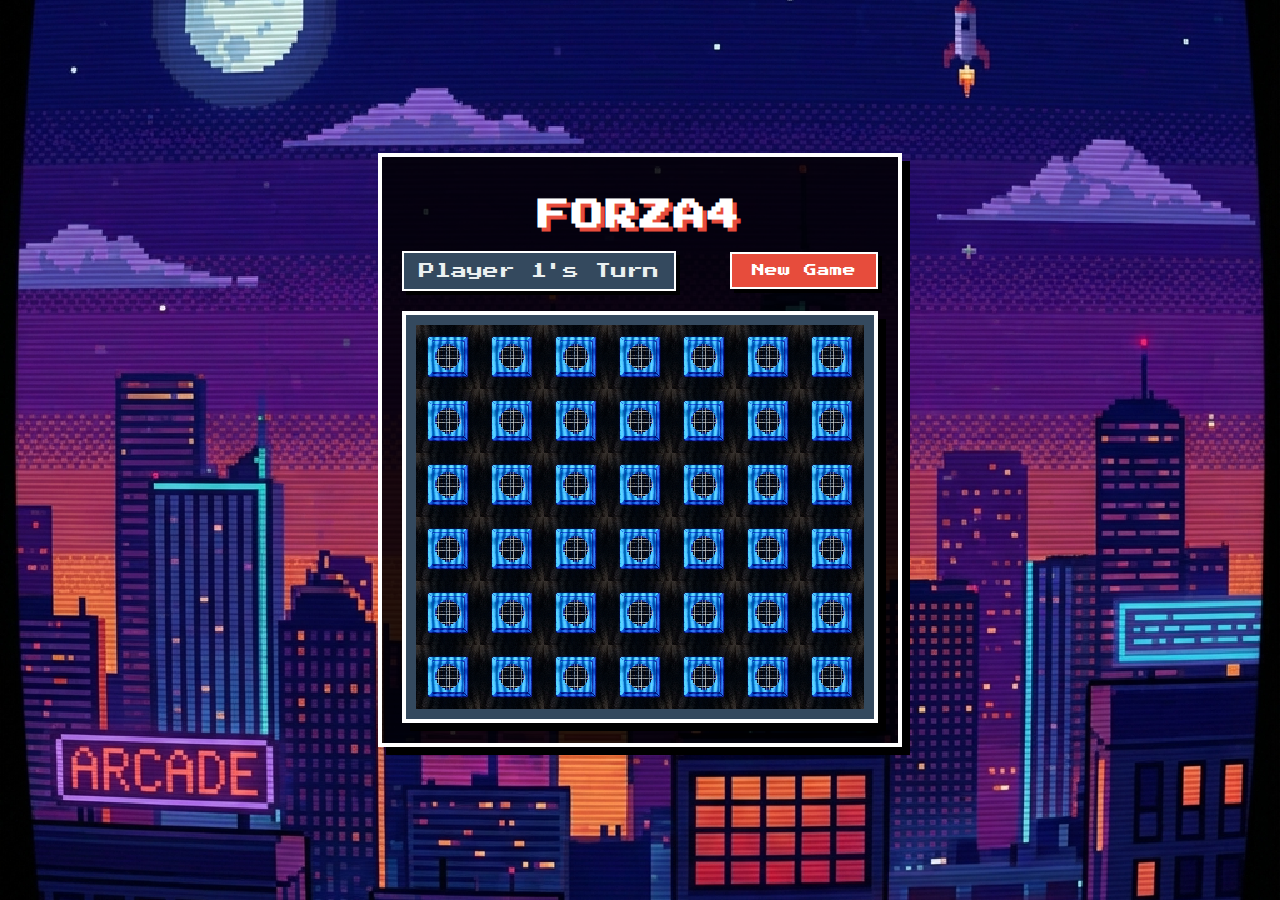
<file: index.html>
<!DOCTYPE html>
<html lang="en">

<head>
    <meta charset="UTF-8">
    <meta name="viewport" content="width=device-width, initial-scale=1.0">
    <title>FORZA4 - Connect Four Game</title>
    <link rel="stylesheet" href="assets/style/style.css">
</head>

<body>
    <div class="container">
        <h1>FORZA4</h1>
        <div class="game-info">
            <div id="status" class="status">Player 1's Turn</div>
            <button id="reset-btn" class="reset-btn">New Game</button>
        </div>
        <div id="board" class="board"></div>
    </div>
    <script src="assets/js/game.js"></script>
</body>

</html>
</file>
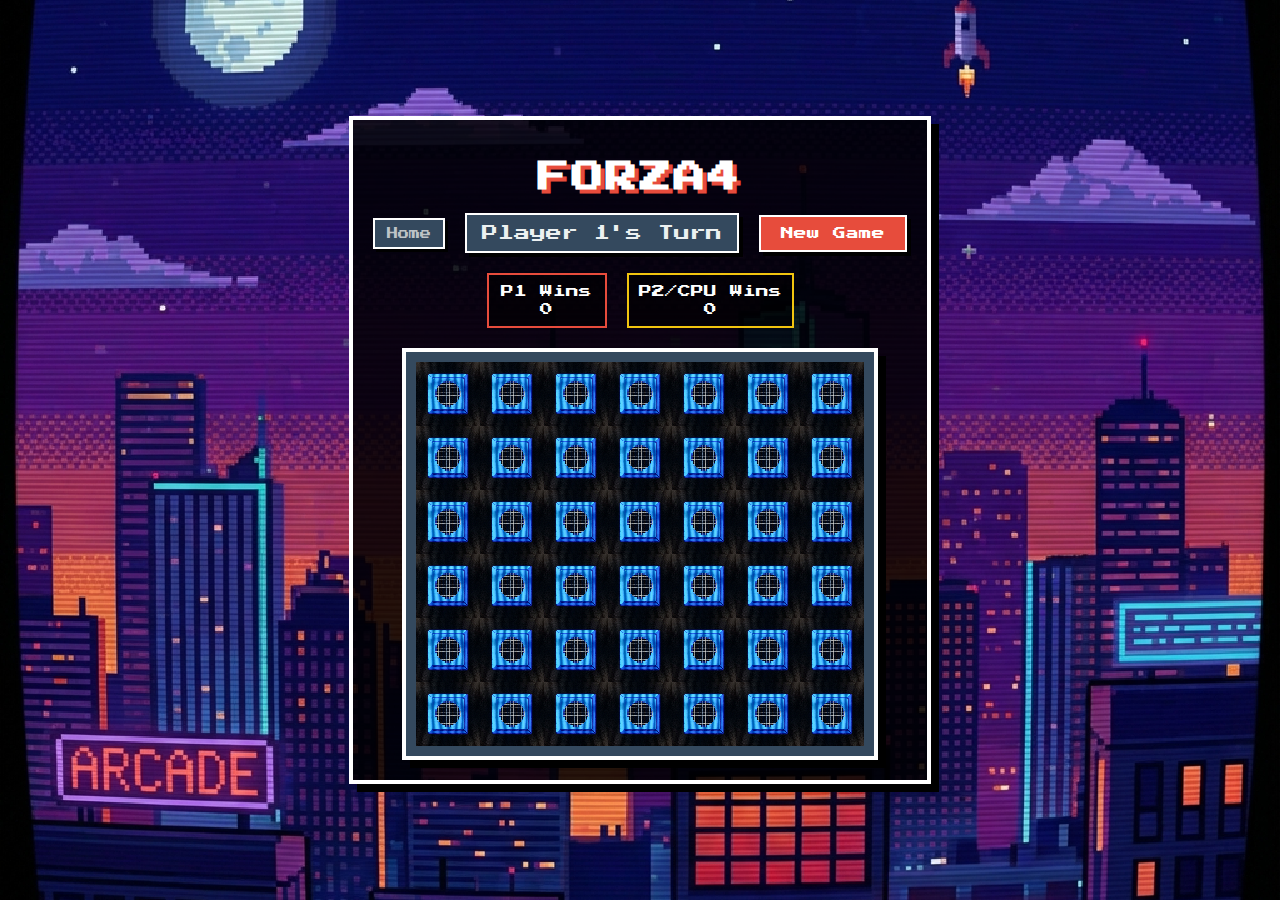
<file: game.html>
<!DOCTYPE html>
<html lang="en">

<head>
    <meta charset="UTF-8">
    <meta name="viewport" content="width=device-width, initial-scale=1.0">
    <title>FORZA4 - Connect Four Game</title>
    <link rel="stylesheet" href="assets/style/style.css">
</head>

<body>
    <div class="container">
        <h1>FORZA4</h1>
        <div class="game-info">
            <div class="controls">
                <button id="home-btn" class="mode-btn">Home</button>
            </div>
            <div id="status" class="status">Player 1's Turn</div>
            <button id="reset-btn" class="reset-btn">New Game</button>
        </div>
        <div class="stats-container">
            <div class="stat-box p1-stat">
                <span>P1 Wins</span>
                <span id="p1-wins">0</span>
            </div>
            <div class="stat-box p2-stat">
                <span>P2/CPU Wins</span>
                <span id="p2-wins">0</span>
            </div>
        </div>
        <div id="board" class="board"></div>
    </div>
    <script src="assets/js/game.js"></script>
</body>

</html>
</file>
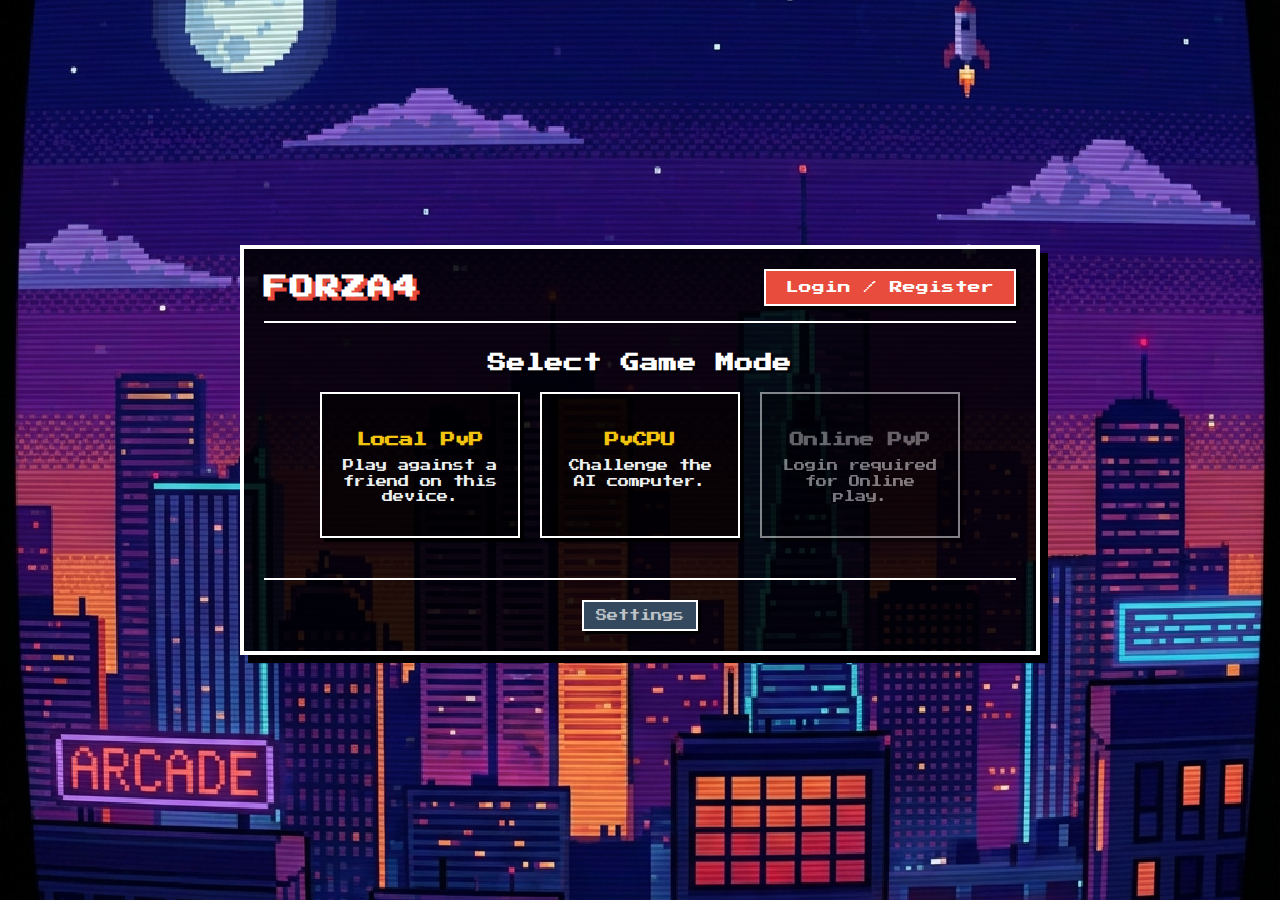
<file: home.html>
<!DOCTYPE html>
<html lang="en">

<head>
    <meta charset="UTF-8">
    <meta name="viewport" content="width=device-width, initial-scale=1.0">
    <title>FORZA4 - Dashboard</title>
    <link rel="stylesheet" href="assets/style/style.css">
</head>

<body>
    <div class="container dashboard-container">
        <header class="dashboard-header">
            <h1>FORZA4</h1>
            <div id="user-controls">
                <!-- Will be populated by JS -->
            </div>
        </header>

        <!-- Auth Section (Hidden by default) -->
        <div id="auth-section" class="hidden overlay-panel">
            <button class="close-btn" onclick="toggleAuth()">X</button>
            <div class="auth-box">
                <h2>Login</h2>
                <form id="login-form">
                    <input type="text" id="login-username" placeholder="Username" required>
                    <input type="password" id="login-password" placeholder="Password" required>
                    <button type="submit" class="reset-btn">Login</button>
                </form>
                <p class="auth-switch">New here? <a href="#" id="show-register">Register</a></p>
                <div id="login-message" class="message"></div>
            </div>

            <div class="auth-box hidden" id="register-box">
                <h2>Register</h2>
                <form id="register-form">
                    <input type="text" id="reg-username" placeholder="Username" required>
                    <input type="password" id="reg-password" placeholder="Password" required>

                    <label style="color: #fff; font-size: 0.7rem; display: block; margin-bottom: 10px;">Select
                        Avatar:</label>
                    <div class="avatar-grid">
                        <div class="avatar-option selected" data-type="image" data-value="assets/img/avatars/robot.png"
                            style="background-image: url('assets/img/avatars/robot.png');"></div>
                        <div class="avatar-option" data-type="image" data-value="assets/img/avatars/ninja.png"
                            style="background-image: url('assets/img/avatars/ninja.png');"></div>
                        <div class="avatar-option" data-type="color" data-value="#e74c3c"
                            style="background-color: #e74c3c;"></div>
                        <div class="avatar-option" data-type="color" data-value="#f1c40f"
                            style="background-color: #f1c40f;"></div>
                        <div class="avatar-option" data-type="color" data-value="#3498db"
                            style="background-color: #3498db;"></div>
                        <div class="avatar-option" data-type="color" data-value="#9b59b6"
                            style="background-color: #9b59b6;"></div>
                    </div>
                    <input type="hidden" id="reg-pfp-type" value="image">
                    <input type="hidden" id="reg-pfp-value" value="assets/img/avatars/robot.png">

                    <button type="submit" class="reset-btn">Register</button>
                </form>
                <p class="auth-switch">Already have an account? <a href="#" id="show-login">Login</a></p>
                <div id="register-message" class="message"></div>
            </div>
        </div>

        <!-- Main Dashboard -->
        <div id="dashboard-section">
            <div class="game-modes">
                <h3>Select Game Mode</h3>
                <div class="mode-cards">
                    <div class="mode-card" onclick="startGame('pvp')">
                        <h4>Local PvP</h4>
                        <p>Play against a friend on this device.</p>
                    </div>
                    <div class="mode-card" onclick="startGame('pvcpu')">
                        <h4>PvCPU</h4>
                        <p>Challenge the AI computer.</p>
                    </div>
                    <div class="mode-card disabled" id="online-mode-card" onclick="startGame('online')">
                        <h4>Online PvP</h4>
                        <p>Login required for Online play.</p>
                    </div>
                </div>
            </div>

            <div class="settings-area">
                <button class="mode-btn" onclick="toggleSettings()">Settings</button>
            </div>
        </div>
    </div>

    <script>
        const API_URL = 'api.php';
        let currentUser = null;

        // Check for logged in user
        const savedUser = localStorage.getItem('forza4_user');
        if (savedUser) {
            currentUser = JSON.parse(savedUser);
        }

        updateUserUI();

        function updateUserUI() {
            const controls = document.getElementById('user-controls');
            const onlineCard = document.getElementById('online-mode-card');
            const onlineText = onlineCard.querySelector('p');

            if (currentUser) {
                let pfpStyle = '';
                if (currentUser.pfp.type === 'color') {
                    pfpStyle = `background-color: ${currentUser.pfp.value}`;
                } else {
                    pfpStyle = `background-image: url('${currentUser.pfp.value}'); background-size: cover; background-position: center;`;
                }

                controls.innerHTML = `
                    <div class="mini-profile">
                        <div class="pfp-small" style="${pfpStyle}"></div>
                        <span>${currentUser.username}</span>
                        <button onclick="logout()" class="reset-btn small-btn">Logout</button>
                    </div>
                `;

                // Enable Online Mode
                onlineCard.classList.remove('disabled');
                onlineText.textContent = "Play against others online.";

            } else {
                controls.innerHTML = `
                    <button onclick="toggleAuth()" class="reset-btn">Login / Register</button>
                `;

                // Disable Online Mode
                onlineCard.classList.add('disabled');
                onlineText.textContent = "Login required for Online play.";
            }
        }

        function toggleAuth() {
            const authSection = document.getElementById('auth-section');
            authSection.classList.toggle('hidden');
        }

        function toggleSettings() {
            alert("Settings menu coming soon!");
        }

        // Auth Logic
        document.getElementById('show-register').addEventListener('click', (e) => {
            e.preventDefault();
            document.getElementById('auth-section').querySelector('.auth-box').classList.add('hidden');
            document.getElementById('register-box').classList.remove('hidden');
        });

        document.getElementById('show-login').addEventListener('click', (e) => {
            e.preventDefault();
            document.getElementById('register-box').classList.add('hidden');
            document.getElementById('auth-section').querySelector('.auth-box').classList.remove('hidden');
        });

        document.getElementById('login-form').addEventListener('submit', async (e) => {
            e.preventDefault();
            const username = document.getElementById('login-username').value;
            const password = document.getElementById('login-password').value;

            const formData = new FormData();
            formData.append('action', 'login');
            formData.append('username', username);
            formData.append('password', password);

            try {
                const res = await fetch(API_URL, { method: 'POST', body: formData });
                const data = await res.json();

                if (data.success) {
                    currentUser = data.user;
                    localStorage.setItem('forza4_user', JSON.stringify(currentUser));
                    updateUserUI();
                    toggleAuth();
                } else {
                    showMessage(data.message, 'error', 'login-message');
                }
            } catch (err) {
                showMessage('Connection error', 'error', 'login-message');
            }
        });

        // Avatar Selection Logic
        document.querySelectorAll('.avatar-option').forEach(opt => {
            opt.addEventListener('click', () => {
                document.querySelectorAll('.avatar-option').forEach(o => o.classList.remove('selected'));
                opt.classList.add('selected');
                document.getElementById('reg-pfp-type').value = opt.dataset.type;
                document.getElementById('reg-pfp-value').value = opt.dataset.value;
            });
        });

        document.getElementById('register-form').addEventListener('submit', async (e) => {
            e.preventDefault();
            const username = document.getElementById('reg-username').value;
            const password = document.getElementById('reg-password').value;
            const pfpType = document.getElementById('reg-pfp-type').value;
            const pfpValue = document.getElementById('reg-pfp-value').value;

            const formData = new FormData();
            formData.append('action', 'register');
            formData.append('username', username);
            formData.append('password', password);
            formData.append('pfp_type', pfpType);
            formData.append('pfp_value', pfpValue);

            try {
                const res = await fetch(API_URL, { method: 'POST', body: formData });
                const data = await res.json();

                if (data.success) {
                    currentUser = data.user;
                    localStorage.setItem('forza4_user', JSON.stringify(currentUser));
                    updateUserUI();
                    toggleAuth();
                } else {
                    showMessage(data.message, 'error', 'register-message');
                }
            } catch (err) {
                showMessage('Connection error', 'error', 'register-message');
            }
        });

        function logout() {
            localStorage.removeItem('forza4_user');
            currentUser = null;
            updateUserUI();
        }

        function showMessage(msg, type, targetId) {
            const el = document.getElementById(targetId);
            if (el) {
                el.textContent = msg;
                el.className = `message ${type}`;
            }
        }

        function startGame(mode) {
            if (mode === 'online') {
                if (!currentUser) {
                    alert("Please login to play online!");
                    toggleAuth();
                } else {
                    alert("Online Multiplayer is Coming Soon!");
                }
                return;
            }
            localStorage.setItem('forza4_gameMode', mode);
            window.location.href = 'game.html';
        }
    </script>
</body>

</html>
</file>
<file: assets/style/style.css>
@import url('https://fonts.googleapis.com/css2?family=Press+Start+2P&display=swap');

:root {
    --primary-color: #2c3e50;
    --secondary-color: #ecf0f1;
    --accent-color: #e74c3c;
    --board-color: #34495e;
    --player1-color: #e74c3c;
    --player2-color: #f1c40f;
    --text-shadow: 2px 2px 0px #000;
}

* {
    box-sizing: border-box;
    image-rendering: pixelated;
    /* Essential for pixel art look */
}

body {
    font-family: 'Press Start 2P', cursive;
    background-color: #2c3e50;
    background-image: url('../img/game-bg.png');
    background-size: cover;
    background-position: center;
    background-repeat: no-repeat;
    display: flex;
    justify-content: center;
    align-items: center;
    height: 100vh;
    margin: 0;
    color: var(--secondary-color);
}

.container {
    text-align: center;
    background-color: rgba(0, 0, 0, 0.85);
    padding: 20px;
    border: 4px solid #fff;
    box-shadow: 8px 8px 0px #000;
    max-width: 95vw;
}

h1 {
    margin-bottom: 20px;
    font-size: 2rem;
    color: #fff;
    text-shadow: 4px 4px 0px #e74c3c;
    letter-spacing: 2px;
}

.game-info {
    margin-bottom: 20px;
    display: flex;
    justify-content: space-between;
    align-items: center;
    gap: 20px;
    flex-wrap: wrap;
}

.status {
    font-size: 1rem;
    padding: 10px 15px;
    background-color: #34495e;
    border: 2px solid #fff;
    box-shadow: 4px 4px 0px #000;
    min-width: 250px;
}

.status.winner {
    color: #2ecc71;
    animation: blink 1s infinite;
}

.status.draw {
    color: #e67e22;
}

.reset-btn {
    padding: 10px 20px;
    font-family: 'Press Start 2P', cursive;
    font-size: 0.8rem;
    background-color: #e74c3c;
    color: white;
    border: 2px solid #fff;
    box-shadow: 4px 4px 0px #000;
    cursor: pointer;
    transition: transform 0.1s, box-shadow 0.1s;
}

.reset-btn:active {
    transform: translate(2px, 2px);
    box-shadow: 2px 2px 0px #000;
}

.reset-btn:hover {
    background-color: #c0392b;
}

.board {
    display: grid;
    grid-template-columns: repeat(7, 1fr);
    gap: 0;
    /* No gap, tiles touch */
    background-color: #34495e;
    /* Dark frame */
    padding: 10px;
    border: 4px solid #fff;
    box-shadow: 8px 8px 0px #000;
    margin: 0 auto;
    width: fit-content;
    /* Remove old background */
    background-image: none;
}

.cell {
    width: 64px;
    height: 64px;
    background-image: url('../img/board-slot.png');
    background-size: cover;
    background-position: center;
    background-repeat: no-repeat;
    cursor: pointer;
    position: relative;
    /* Remove old styles */
    background-color: transparent;
    border-radius: 0;
    box-shadow: none;
    overflow: visible;
    /* Allow chip to be seen behind if needed, but we use z-index */
    z-index: 1;
    /* Slot is on top */
}

.cell:hover {
    filter: brightness(1.2);
    /* Highlight slot on hover */
    background-color: transparent;
}

/* Chip Styles - Move to ::before to sit behind the slot */
.cell.player1::before,
.cell.player2::before {
    content: '';
    position: absolute;
    top: 2px;
    /* Adjust for centering in slot hole */
    left: 2px;
    width: 60px;
    height: 60px;
    background-size: contain;
    background-repeat: no-repeat;
    background-position: center;
    animation: drop 0.5s cubic-bezier(0.25, 1, 0.5, 1);
    z-index: -1;
    /* Behind the slot */
    border-radius: 50%;
}

.cell.player1::before {
    background-image: url('../img/chip-red.png');
}

.cell.player2::before {
    background-image: url('../img/chip-yellow.png');
}

/* Remove old ::after styles */
.cell.player1::after,
.cell.player2::after {
    content: none;
}

.cell.winning::before {
    /* Apply winning effect to chip */
    animation: pulse 1s infinite;
}

/* Winning slot highlight */
.cell.winning {
    background-color: rgba(241, 196, 15, 0.3);
    /* Yellow glow behind slot */
    border-radius: 50%;
    /* Only for the glow */
}

@keyframes drop {
    0% {
        transform: translateY(-300px);
    }

    60% {
        transform: translateY(0);
    }

    80% {
        transform: translateY(-20px);
    }

    100% {
        transform: translateY(0);
    }
}

@keyframes blink {

    0%,
    100% {
        opacity: 1;
    }

    50% {
        opacity: 0.5;
    }
}

@keyframes pulse {
    0% {
        transform: scale(1);
    }

    50% {
        transform: scale(1.1);
    }

    100% {
        transform: scale(1);
    }
}

/* Responsive adjustments */
@media (max-width: 600px) {
    .cell {
        width: 40px;
        height: 40px;
    }

    .cell.player1::before,
    .cell.player2::before {
        width: 36px;
        height: 36px;
        top: 2px;
        left: 2px;
    }

    h1 {
        font-size: 1.5rem;
    }

    .status {
        font-size: 0.7rem;
        min-width: auto;
    }

    .reset-btn {
        font-size: 0.6rem;
    }
}

/* New UI Styles */
.controls {
    display: flex;
    gap: 10px;
}

.mode-btn {
    padding: 8px 12px;
    font-family: 'Press Start 2P', cursive;
    font-size: 0.7rem;
    background-color: #34495e;
    color: #bdc3c7;
    border: 2px solid #fff;
    box-shadow: 3px 3px 0px #000;
    cursor: pointer;
}

.mode-btn.active {
    background-color: #f39c12;
    color: #fff;
    transform: translate(1px, 1px);
    box-shadow: 1px 1px 0px #000;
}

.stats-container {
    display: flex;
    justify-content: center;
    gap: 20px;
    margin-bottom: 20px;
    width: 100%;
}

.stat-box {
    background-color: rgba(0, 0, 0, 0.6);
    padding: 10px;
    border: 2px solid #fff;
    color: #fff;
    font-size: 0.8rem;
    display: flex;
    flex-direction: column;
    align-items: center;
    gap: 5px;
    min-width: 120px;
}

.p1-stat {
    border-color: var(--player1-color);
}

.p2-stat {
    border-color: var(--player2-color);
}

/* Dashboard & Auth Styles */
.dashboard-container {
    width: 800px;
    max-width: 95vw;
}

.auth-box {
    background-color: rgba(0, 0, 0, 0.6);
    padding: 20px;
    border: 2px solid #fff;
    margin: 20px auto;
    max-width: 400px;
}

.auth-box h2 {
    color: #fff;
    margin-bottom: 20px;
    font-size: 1.2rem;
}

.auth-box input {
    width: 100%;
    padding: 10px;
    margin-bottom: 15px;
    background-color: #34495e;
    border: 2px solid #fff;
    color: #fff;
    font-family: 'Press Start 2P', cursive;
    font-size: 0.8rem;
}

.auth-switch {
    margin-top: 15px;
    font-size: 0.7rem;
    color: #bdc3c7;
}

.auth-switch a {
    color: #e74c3c;
    text-decoration: none;
}

.hidden {
    display: none !important;
}

.message {
    margin-top: 10px;
    font-size: 0.8rem;
}

.message.error {
    color: #e74c3c;
}

.profile-card {
    background-color: #34495e;
    padding: 20px;
    border: 2px solid #fff;
    margin-bottom: 30px;
    display: flex;
    align-items: center;
    gap: 20px;
    box-shadow: 4px 4px 0px #000;
}

.pfp {
    width: 64px;
    height: 64px;
    border: 2px solid #fff;
    background-color: #95a5a6;
}

.user-stats {
    font-size: 0.8rem;
    color: #bdc3c7;
    text-align: left;
}

.game-modes h3 {
    color: #fff;
    margin-bottom: 20px;
    text-shadow: 2px 2px 0px #000;
}

.mode-cards {
    display: flex;
    gap: 20px;
    justify-content: center;
    flex-wrap: wrap;
}

.mode-card {
    background-color: rgba(0, 0, 0, 0.6);
    border: 2px solid #fff;
    padding: 20px;
    width: 200px;
    cursor: pointer;
    transition: transform 0.1s;
    box-shadow: 4px 4px 0px #000;
}

.mode-card:hover {
    transform: translate(-2px, -2px);
    box-shadow: 6px 6px 0px #000;
    background-color: rgba(231, 76, 60, 0.2);
}

.mode-card.disabled {
    opacity: 0.5;
    cursor: not-allowed;
    filter: grayscale(1);
}

.mode-card h4 {
    color: #f1c40f;
    margin-bottom: 10px;
    font-size: 0.9rem;
}

.mode-card p {
    font-size: 0.7rem;
    color: #ecf0f1;
    line-height: 1.4;
}

.small-btn {
    padding: 5px 10px;
    font-size: 0.6rem;
    margin-left: auto;
}

/* New Homepage Styles */
.dashboard-header {
    display: flex;
    justify-content: space-between;
    align-items: center;
    margin-bottom: 30px;
    border-bottom: 2px solid #fff;
    padding-bottom: 15px;
}

.dashboard-header h1 {
    margin: 0;
    font-size: 1.5rem;
}

.mini-profile {
    display: flex;
    align-items: center;
    gap: 10px;
    font-size: 0.8rem;
    color: #fff;
}

.pfp-small {
    width: 32px;
    height: 32px;
    border: 2px solid #fff;
    background-color: #95a5a6;
}

.overlay-panel {
    position: fixed;
    top: 0;
    left: 0;
    width: 100%;
    height: 100%;
    background-color: rgba(0, 0, 0, 0.8);
    display: flex;
    justify-content: center;
    align-items: center;
    z-index: 100;
}

.overlay-panel .auth-box {
    position: relative;
    margin: 0;
}

.close-btn {
    position: absolute;
    top: 10px;
    right: 10px;
    background: none;
    border: none;
    color: #fff;
    font-family: 'Press Start 2P', cursive;
    cursor: pointer;
    font-size: 1.2rem;
}

.settings-area {
    margin-top: 40px;
    border-top: 2px solid #fff;
    padding-top: 20px;
}

/* Avatar Selection */
.avatar-grid {
    display: flex;
    gap: 10px;
    margin-bottom: 15px;
    justify-content: center;
    flex-wrap: wrap;
}

.avatar-option {
    width: 40px;
    height: 40px;
    border: 2px solid #fff;
    cursor: pointer;
    background-size: cover;
    background-position: center;
    transition: transform 0.1s;
}

.avatar-option:hover {
    transform: scale(1.1);
}

.avatar-option.selected {
    border-color: #f1c40f;
    box-shadow: 0 0 10px #f1c40f;
    transform: scale(1.1);
}
</file>
